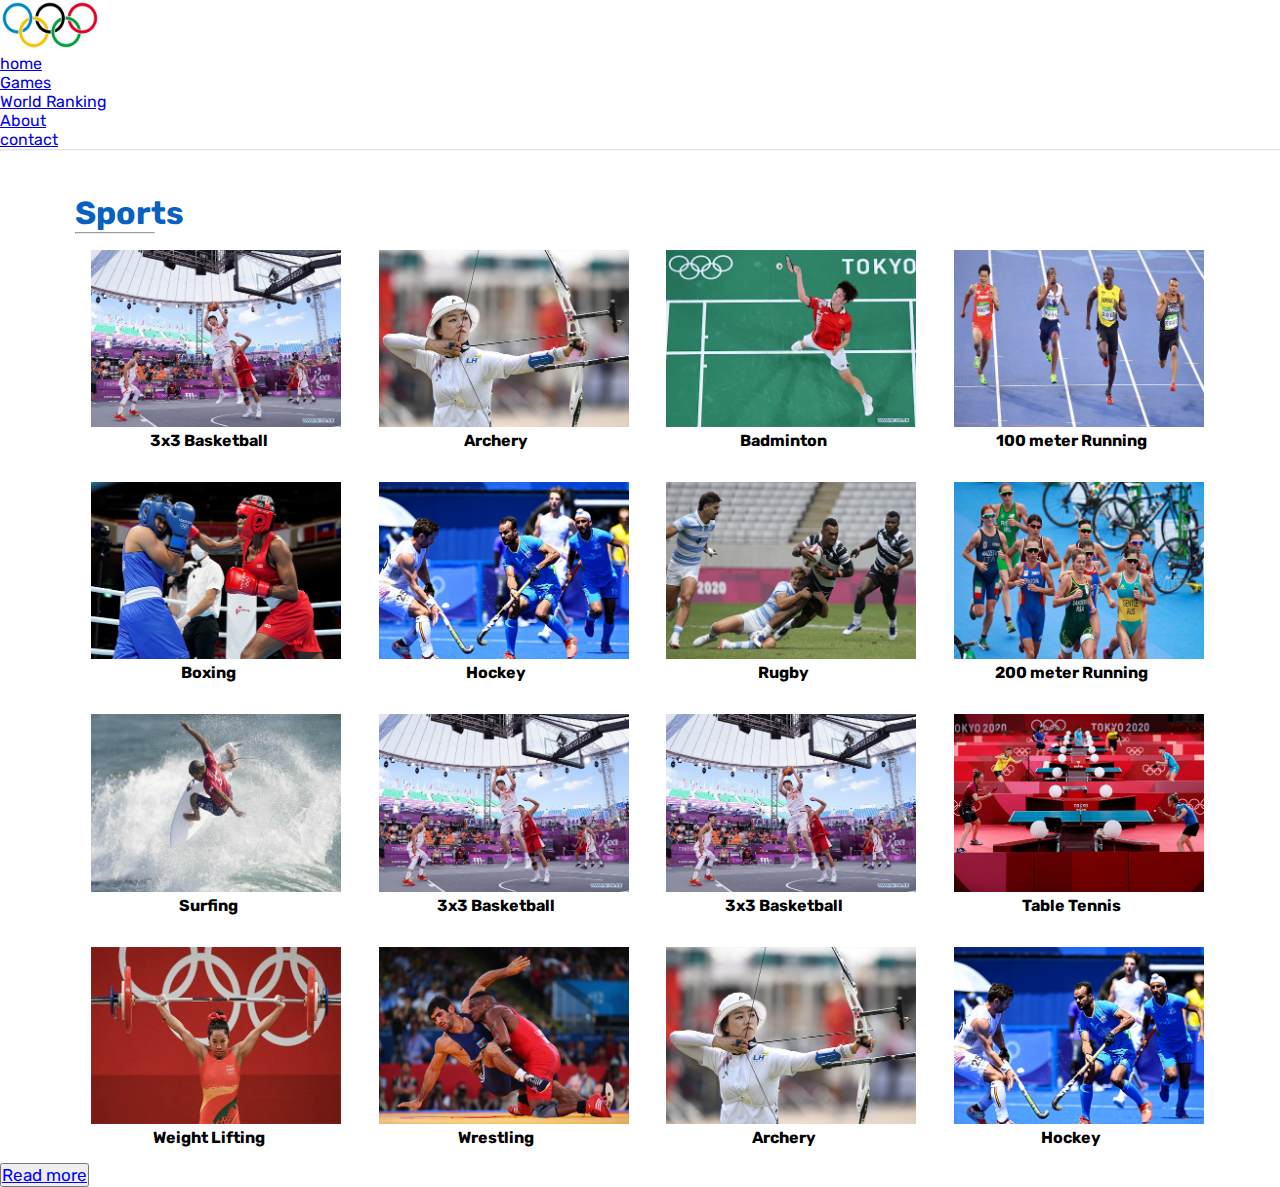
<file: game.html>
<!DOCTYPE html>
<html lang="en">
<head>
    <meta charset="UTF-8">
    <meta http-equiv="X-UA-Compatible" content="IE=edge">
    <meta name="viewport" content="width=device-width, initial-scale=1.0">
    <title>Tokyo 2021</title>
    <link rel="stylesheet" href="/style.css">
</head>
<body>

  <header>
    <div class="logo-image">
      
      <a href="/index.html">  <img src="/images/5a3a1d1fd63fc0.51960156151375798387761706.png" style="width: 100px; height: 50px; " alt=""></a>
</div>
    <nav>
     
        <ul>
            <li><a href="/index.html" class="">home</a></li>
            <li><a href="/game.html">Games</a></li>
            <li><a href="/worldRanking.html">World Ranking</a></li>
            <li><a href="https://en.wikipedia.org/wiki/Olympic_Games">About</a></li>
            <li><a href="/contact.html">contact</a></li>
        </ul>
    </nav>
    <hr style="width:100%;text-align:left;margin-left:0 ; opacity: 0.3;">
    
</header>


  
    <section>
        <div class="row" style="font-family: 'Open Sans Condensed', sans-serif;">
            
            <br>

            <h1 style="padding-left: 80px; padding-top: 25px; color: rgb(8, 97, 192);">Sports</h1>
            <hr style=" width:80px; margin-left: 80px; " >
        </div>

        <div class="container">
        <div class="row">
            <div class="column">
              <div class="card">
                  <img src="/images/basketball.jpg" style="width:250px; " alt="">
                  <h4>3x3 Basketball</h4>
              </div>
            </div>
            <div class="column">
              <div class="card">
                <img src="/images/arch.jpg" style="width:250px; " alt="">
                   <h4>Archery</h4></div>
            </div>
            <div class="column">
              <div class="card">
                <img src="/images/badmin.jpg" style="width:250px; " alt="">
                   <h4>Badminton</h4></div>
            </div>
            <div class="column">
              <div class="card">
                <img src="/images/running.jpg" style="width:250px; " alt="">
                   <h4>100 meter Running</h4>
                </div>
            </div>
          </div>
        </div>


        <div class="container">
            <div class="row">
                <div class="column">
                  <div class="card">
                      <img src="/images/box.jpg" style="width:250px; " alt="">
                      <h4>Boxing</h4>
                  </div>
                </div>
                <div class="column">
                  <div class="card">
                    <img src="/images/hock.jpg" style="width:250px; " alt="">
                       <h4>Hockey</h4></div>
                </div>
                <div class="column">
                  <div class="card">
                    <img src="/images/RUG.jpg" style="width:250px; " alt="">
                       <h4>Rugby</h4></div>
                </div>
                <div class="column">
                  <div class="card">
                    <img src="/images/runn.jpg" style="width:250px; " alt="">
                       <h4>200 meter Running</h4>
                    </div>
                </div>
              </div>
            </div>

            <div class="container">
                <div class="row">
                    <div class="column">
                      <div class="card">
                          <img src="/images/surrf.jpg" style="width:250px; " alt="">
                          <h4>Surfing</h4>
                      </div>
                    </div>
                    <div class="column">
                      <div class="card">
                        <img src="/images/basketball.jpg" style="width:250px; " alt="">
                           <h4>3x3 Basketball</h4></div>
                    </div>
                    <div class="column">
                      <div class="card">
                        <img src="/images/basketball.jpg" style="width:250px; " alt="">
                           <h4>3x3 Basketball</h4></div>
                    </div>
                    <div class="column">
                      <div class="card">
                        <img src="/images/ttbl.jpg" style="width:250px; " alt="">
                           <h4>Table Tennis</h4>
                        </div>
                    </div>
                  </div>
                </div>
                <span id="dots"></span>
                <span id="more">
                  <div class="container">
                    <div class="row">
                        <div class="column">
                          <div class="card">
                              <img src="/images/weight.jpg" style="width:250px; " alt="">
                              <h4>Weight Lifting</h4>
                          </div>
                        </div>
                        <div class="column">
                          <div class="card">
                            <img src="/images/wrestling.jpg" style="width:250px; " alt="">
                               <h4>Wrestling</h4></div>
                        </div>
                        <div class="column">
                          <div class="card">
                            <img src="/images/arch.jpg" style="width:250px; " alt="">
                               <h4>Archery</h4></div>
                        </div>
                        <div class="column">
                          <div class="card">
                            <img src="/images/hock.jpg" style="width:250px; " alt="">
                               <h4>Hockey</h4>
                            </div>
                        </div>
                      </div>
                    </div>
    
                </span>

                <button onclick="myFunction()" id="myBtn"><a id="btn-a" style="font-size: 17px;
                  color: blue;
                  text-decoration: underline;"> Read more</a></button>

    </section>

    <script src="/game-script.js">

    </script>
</body>
</html>
</file>
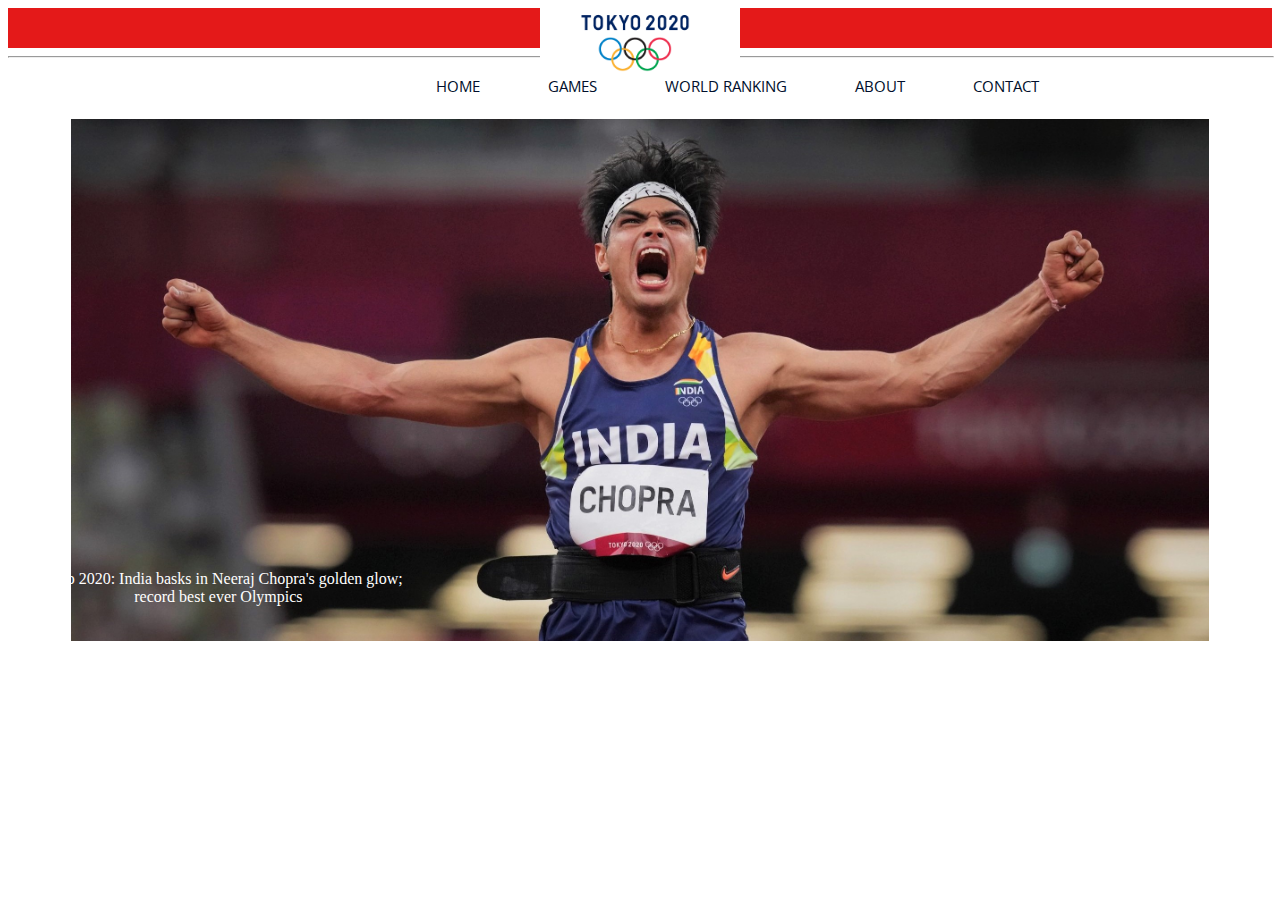
<file: test.html>
<!DOCTYPE html>
<html lang="en">
<head>
    <meta charset="UTF-8">
    <meta http-equiv="X-UA-Compatible" content="IE=edge">
    <meta name="viewport" content="width=device-width, initial-scale=1.0">
    <title>Document</title>
    <link rel="stylesheet" href="teststyle.css">
</head>
<body>

    <header>
        <div class="top-nav">
            
        <img src="/images/neelam.png" class="main-img" alt="">
    </div>

    <hr style="width:100%;text-align:left;margin-left:0">

    </header>

    <header>
        <nav>
          
            <ul>
                <li><a href="" class="">home</a></li>
                <li><a href="">Games</a></li>
                <li><a href="">World Ranking</a></li>
                <li><a href="">About</a></li>
                <li><a href="">contact</a></li>
            </ul>
        </nav>
        
    </header>

    <section>
        <div class="img-container">
        
            <div class="bottom-left">Tokyo 2020: India basks in Neeraj Chopra's golden glow; <br> record best ever Olympics</div>
            <img src="/images/cover-img.jpg" class="cover-img" alt="">
      
        </div>

    
    </section>

    <section>
        
       
        
    </section>
    
</body>
</html>
</file>
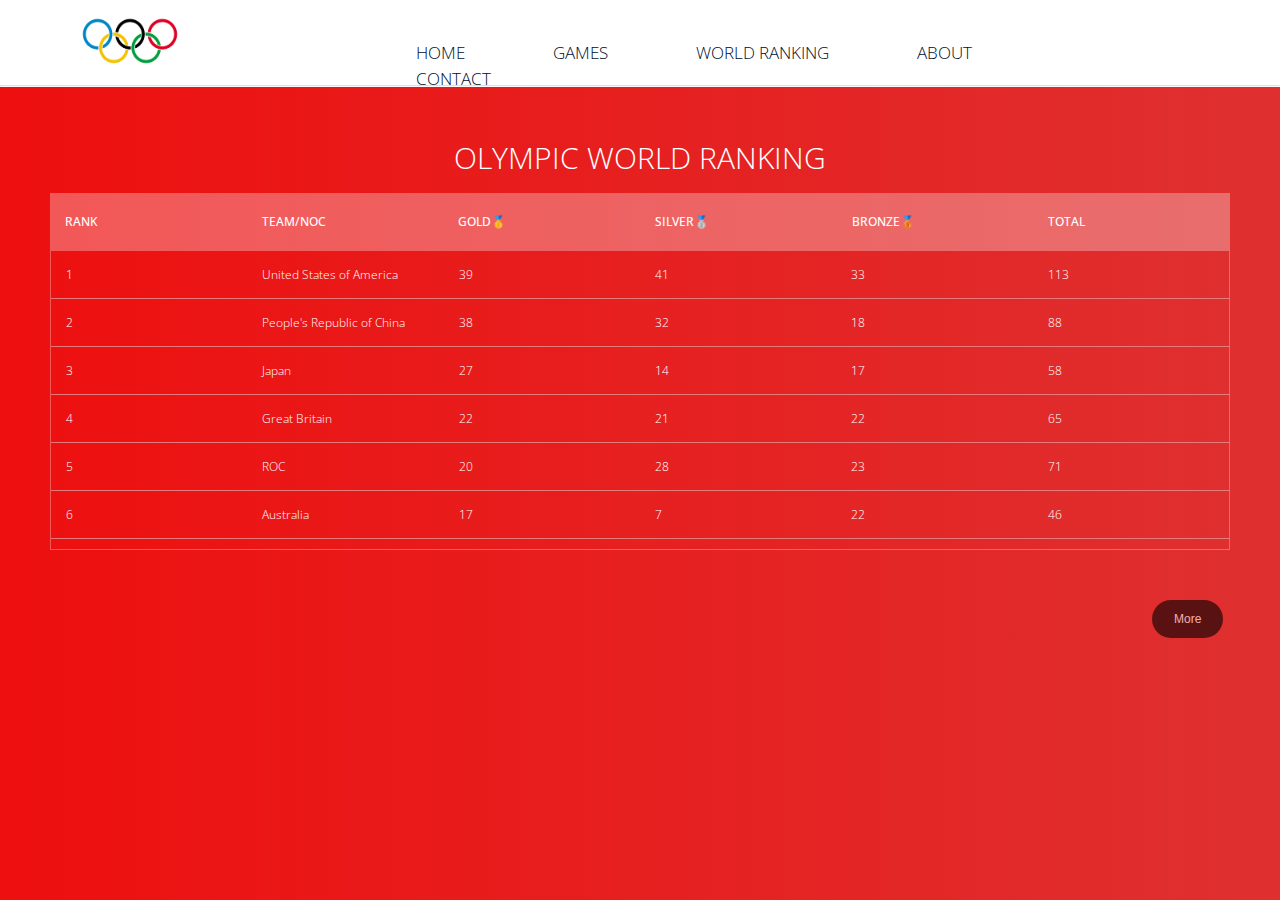
<file: worldRanking.html>
<!DOCTYPE html>
<html lang="en">
<head>
    <meta charset="UTF-8">
    <meta http-equiv="X-UA-Compatible" content="IE=edge">
    <meta name="viewport" content="width=device-width, initial-scale=1.0">
    <title>Document</title>
    <link rel="stylesheet" href="/worldranking.css">
</head>
<body>

    <header class="BG-color">
        <div class="logo-image">
            <img src="/images/5a3a1d1fd63fc0.51960156151375798387761706.png" style="width: 100px; height: 50px; " alt="">
        </div>
       
        <nav>
         
            <ul>
                <li><a href="/index.html" class="">home</a></li>
                <li><a href="/game.html">Games</a></li>
                <li><a href="/worldRanking.html">World Ranking</a></li>
                <li><a href="">About</a></li>
                <li><a href="/contact.html">contact</a></li>
            </ul>

        </nav>
        
        <hr style="width:100%;text-align:left;margin-left:0 ; opacity: 0.3;">
        
    </header>


    <section>
        <!--for demo wrap-->
        <h1>OLYMPIC WORLD RANKING</h1>
        <div class="tbl-header">
          <table cellpadding="0" cellspacing="0" border="0">
            <thead>
              <tr>
                <th>Rank</th>
                <th>Team/NOC</th>
                <th>Gold🥇</th>
                <th>Silver🥈</th>
                <th>Bronze🥉</th>
                <th>Total</th>
              </tr>
            </thead>
          </table>
        </div>
        <div class="tbl-content">
          <table cellpadding="0" cellspacing="0" border="0">
            <tbody>
              <tr>
                <td>1</td>
                <td>United States of America</td>
                <td>39</td>
                <td>41</td>
                <td>33</td>
                <td>113</td>
              </tr>
              <tr>
                <td>2</td>
                <td>People's Republic of China</td>
                <td>38</td>
                <td>32</td>
                <td>18</td>
                <td>88</td>
                
              </tr>
              <tr>
                <td>3</td>
                <td>Japan</td>
                <td>27</td>
                <td>14</td>
                <td>17</td>
                <td>58</td>
              </tr>
              <tr>
                <td>4</td>
                <td>Great Britain</td>
                <td>22</td>
                <td>21</td>
                <td>22</td>
                <td>65</td>
              </tr>
              <tr>
                <td>5</td>
                <td>ROC</td>
                <td>20</td>
                <td>28</td>
                <td>23</td>
                <td>71</td>
              </tr>
              <tr>
                <td>6</td>
                <td>Australia</td>
                <td>17</td>
                <td>7</td>
                <td>22</td>
                <td>46</td>
              </tr>
              <tr>
                <td>7</td>
                <td>Netherlands</td>
                <td>10</td>
                <td>12</td>
                <td>14</td>
                <td>36</td>
              </tr>
              <tr>
                <td>8</td>
                <td>France</td>
                <td>10</td>
                <td>12</td>
                <td>11</td>
                <td>33</td>
              </tr>
              <tr>
                <td>9</td>
                <td>Germany</td>
                <td>10</td>
                <td>11</td>
                <td>16</td>
                <td>37</td>
              </tr>
              <tr>
                <td>10</td>
                <td>Italy</td>
                <td>10</td>
                <td>10</td>
                <td>20</td>
                <td>40</td>
              </tr>
              

            </tbody>
          </table>
        </div>
      </section>

    <a href="https://olympics.com/tokyo-2020/olympic-games/en/results/all-sports/medal-standings.htm">  <button class="button" >More</button></a>

       
     <script src="/worldranking.js"></script>
    
</body>
</html>
</file>
<file: style.css>
@import url('https://fonts.googleapis.com/css2?family=Oswald:wght@500&family=Rubik:ital,wght@1,500&display=swap');

* {
    margin: 0;
    padding: 0;
    box-sizing: border-box;
    
font-family: 'Rubik', sans-serif;
}


* {
    box-sizing: border-box;
  }
  
  
  
  /* Float four columns side by side */
  .column {
    float: left;
    width: 25%;
    padding: 0 10px;
  }
  
  /* Remove extra left and right margins, due to padding in columns */
  .row {margin: 0 -5px;}
  
  /* Clear floats after the columns */
  .row:after {
    content: "";
    display: table;
    clear: both;
  }
  
  /* Style the counter cards */
  .card {
    box-shadow: 0 4px 8px 0 rgba(255, 255, 255, 0.2); /* this adds the "card" effect */
    padding: 16px;
    text-align: center;
    background-color: #ffffff;
  }
  
  /* Responsive columns - one column layout (vertical) on small screens */
  @media screen and (max-width: 600px) {
    .column {
      width: 100%;
      display: block;
      margin-bottom: 20px;
    }
  }


  .container {
    padding-right: 15px;
    padding-left: 15px;
    margin-right: auto;
    margin-left: auto;
  }
  @media (min-width: 768px) {
    .container {
      width: 750px;
    }
  }
  @media (min-width: 992px) {
    .container {
      width: 970px;
    }
  }
  @media (min-width: 1200px) {
    .container {
      width: 1170px;
    }
  }
</file>
<file: teststyle.css>
@import url('https://fonts.googleapis.com/css2?family=Open+Sans+Condensed:wght@700&display=swap');
.body{
    
    overflow-x: hidden;

}
.main-img{
    width: 200px;
    display: block;
    margin-left: auto;
    margin-right: auto;
}

.top-nav{
    
    background-color: rgb(228, 25, 25);
    height: 40px;
    
}

/* rgb(255, 145, 0)
#0369c7
*/
/*nav bar*/

nav{
	width: 90%;
	height: 45px;
	background-color: #fff;
	line-height: 25px;
	padding-left: 100px;
	
}


nav ul{
	padding-left: 26%;
}
nav ul li{
	display: inline-block;
	list-style: none;
}
nav ul li a{
	color:#000f2c;
	text-transform: uppercase;
	padding:0px 32px;
    text-decoration: none;
    display: flex;
    align-items: center;
    justify-content: center;
    height: 100%;
    color: #000f2c;
    transition: all .3s ease;
    line-height: 1.2;
    line-height: 120%;
    font-family: 'Open Sans Condensed', sans-serif;
    margin-bottom: 0;
    text-transform: uppercase;
    font-size: 15px;
}

nav ul li a:hover{
	color: rgb(228, 25, 25);
}


/* cover image*/
.cover-img{
    display: block;
    margin-left: auto;
    margin-right: auto;
    overflow: hidden;
    width: 90%;
}

.img-container {
    position: relative;
    text-align: center;
    color: white;
  }

.bottom-left {
    position: absolute;
    bottom: 35px;
    left: 26px;
  }
</file>
<file: worldranking.css>
@import url('https://fonts.googleapis.com/css2?family=Open+Sans+Condensed:wght@700&display=swap');
@import url('https://fonts.googleapis.com/css2?family=Oswald:wght@500&family=Rubik:ital,wght@1,500&display=swap');


/* World Ranking page */
  h1{
    font-size: 30px;
    color: #fff;
    text-transform: uppercase;
    font-weight: 300;
    text-align: center;
    margin-bottom: 15px;
  }
  table{
    width:100%;
    table-layout: fixed;
  }
  .tbl-header{
    background-color: rgba(255,255,255,0.3);
   }
  .tbl-content{
    height:300px;
    overflow-x:auto;
    margin-top: 0px;
    border: 1px solid rgba(255,255,255,0.3);
  }
  th{
    padding: 20px 15px;
    text-align: left;
    font-weight: 500;
    font-size: 12px;
    color: #fff;
    text-transform: uppercase;
  }
  td{
    padding: 15px;
    text-align: left;
    vertical-align:middle;
    font-weight: 300;
    font-size: 12px;
    color: #fff;
    border-bottom: solid 1px rgba(228, 127, 127, 0.959);
  }
  
  
  /* demo styles */
  
  
  body{
    background: -webkit-linear-gradient(left, #c51212, #fa0f0f);
    background: linear-gradient(to right, #ee0f0f, #df3030);
    font-family: 'Open Sans Condensed', sans-serif;
  }
  section{
    margin: 50px;
  }
  
   
  
  /* for custom scrollbar for webkit browser*/
  
  ::-webkit-scrollbar {
    width: 6px;
} 
::-webkit-scrollbar-track {
    -webkit-box-shadow: inset 0 0 6px rgba(0,0,0,0.3); 
} 
::-webkit-scrollbar-thumb {
    -webkit-box-shadow: inset 0 0 6px rgb(0, 0, 0); 
}



  /* header position */

* {
    margin: 0;
    padding: 0;
    box-sizing: border-box;
    
}

.logo-image{
  width: 46px;
  height: 40px;
  
  padding-left: 5rem;
  padding-top: 1rem;
}
  
  /*nav*/
 
nav{
	width: 90%;
	height: 45px;
	background-color: #fff;
	line-height: 25px;
	padding-left: 100px;
	
}


nav ul{
	padding-left: 26%;
}
nav ul li{
	display: inline-block;
	list-style: none;
}
nav ul li a{
	color:#000f2c;
	text-transform: uppercase;
	padding:0px 42px;
    text-decoration: none;
    display: flex;
    align-items: center;
    justify-content: center;
    height: 100%;
    color: #000f2c;
    transition: all .3s ease;
    
    
    font-family: 'Open Sans Condensed', sans-serif;
    font-weight: lighter;
   
    text-transform: uppercase;
    font-size: 17px;
}

nav ul li a:hover{
	color: rgb(228, 25, 25);
}


.BG-color{
    background-color: #fff;
}

  
.button {

    margin-left: 90%;
    background-color: #000000;
    border: none;
    color: rgb(255, 255, 255);
    padding: 12px 22px;
    text-align: center;
    font-size: 12px;
    border-radius: 20px;
    opacity: 0.6;
    transition: 0.3s;
    display: inline-block;
    text-decoration: none;
    cursor: pointer;
  }
  
  .button:hover {opacity: 1}
</file>
